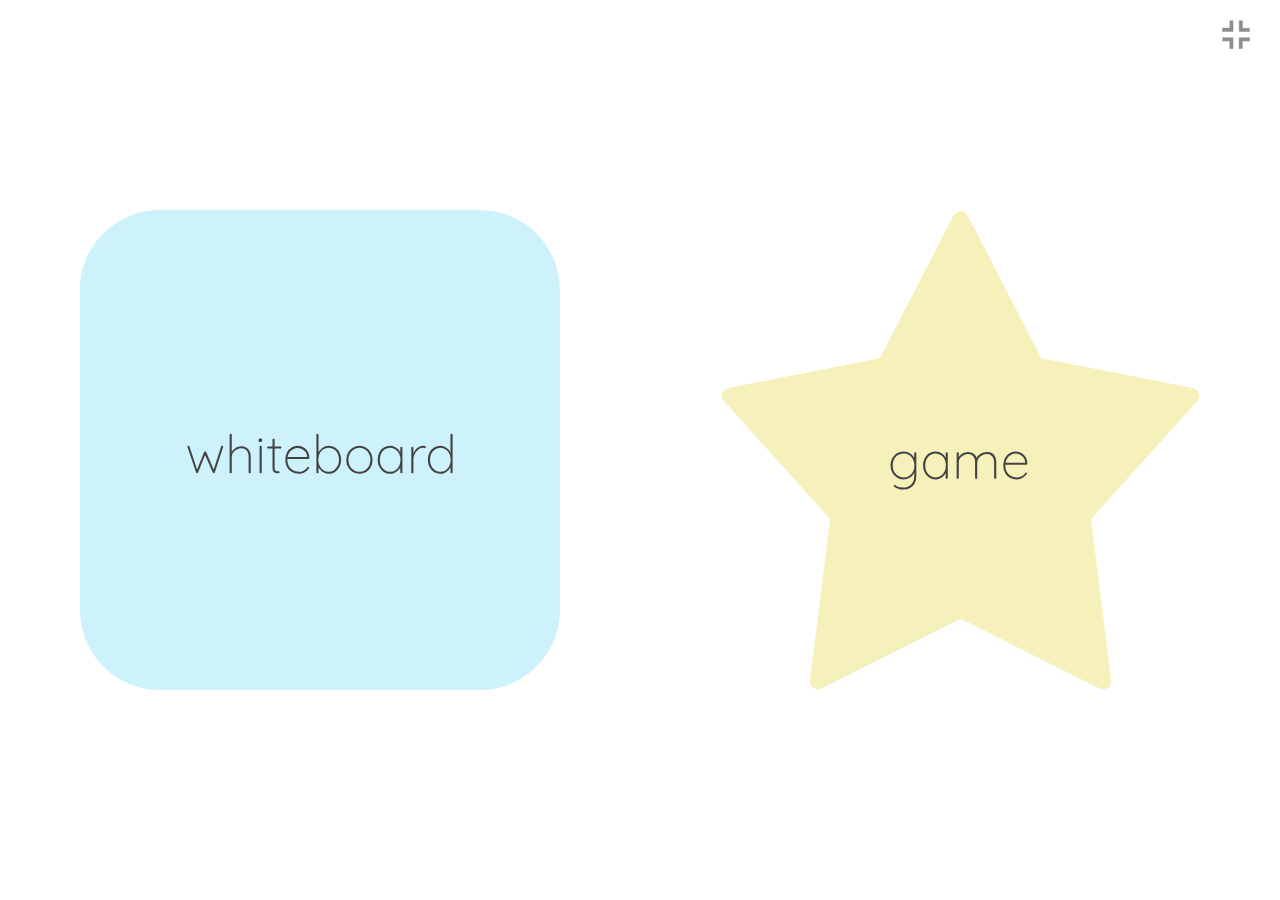
<file: public/homepage.html>
<!DOCTYPE html>
<html>
  <head>
    <meta charset="UTF-8">
    <title>Welcome to EyeBoard!</title>
    <link rel="stylesheet" type="text/css" href="homepage_style.css">
  </head>
  <body>
      <script src="homepage_script.js"></script>

      <div id="whiteboard">
        <div id="button_container">
            <img class="homepage_icon" src = "./icons/whiteboard_icon.svg" alt="whiteboard icon" onclick="open_whiteboard();">
        </div>
      </div>

      <div id="game">
      <div id="fullscreen_button_container">
          <img class="homepage_icon" src="./icons/fullscreen_icon.svg" alt = "fullscreen button" onclick="openFullscreen();">
      </div>
        <div id="button_container">
            <img class="homepage_icon" src = "./icons/game_icon.svg" alt="game icon" onclick="open_game();">
        </div>
      </div>
      
  </body>
</html>
</file>
<file: public/homepage_style.css>
html {
    height: 100%;
    width: 100%;
}

body { 
    width: 100%;
    height: 100%;
    font: 18px Helvetica, Arial;
    display: flex;
    margin: 0;
    border: 0;
}
.homepage_icon{
    height: auto;
    width: 75%;
    opacity: 1;
    display:block;
    transition: .5s ease;
    backface-visibility: hidden;
}

#whiteboard {
    width: 50%;
    height: 100%;
    background-color: #fff;
    text-align: center;
}

#game {
    width: 50%;
    height: 100%;
    background-color: #fff;
    text-align: center;
}

#button_container {
    height: 100%;
    display: flex;
    align-items: center;
    justify-content: center;
}
#fullscreen_button_container {
    position: absolute;
    height: 5%;
    width: 3%;
    display: block;
    opacity: 0.6;
    top:20px;
    right:20px;
    background-color: white;
}
#fullscreen_button_container:hover .homepage_icon{
    opacity:0.4;
    cursor: pointer;
}
#button_container:hover .homepage_icon{
    opacity: 0.3;
    cursor: pointer;
}
button {
    font: inherit;
    width: 250px;
    height: 250px;
}
</file>
